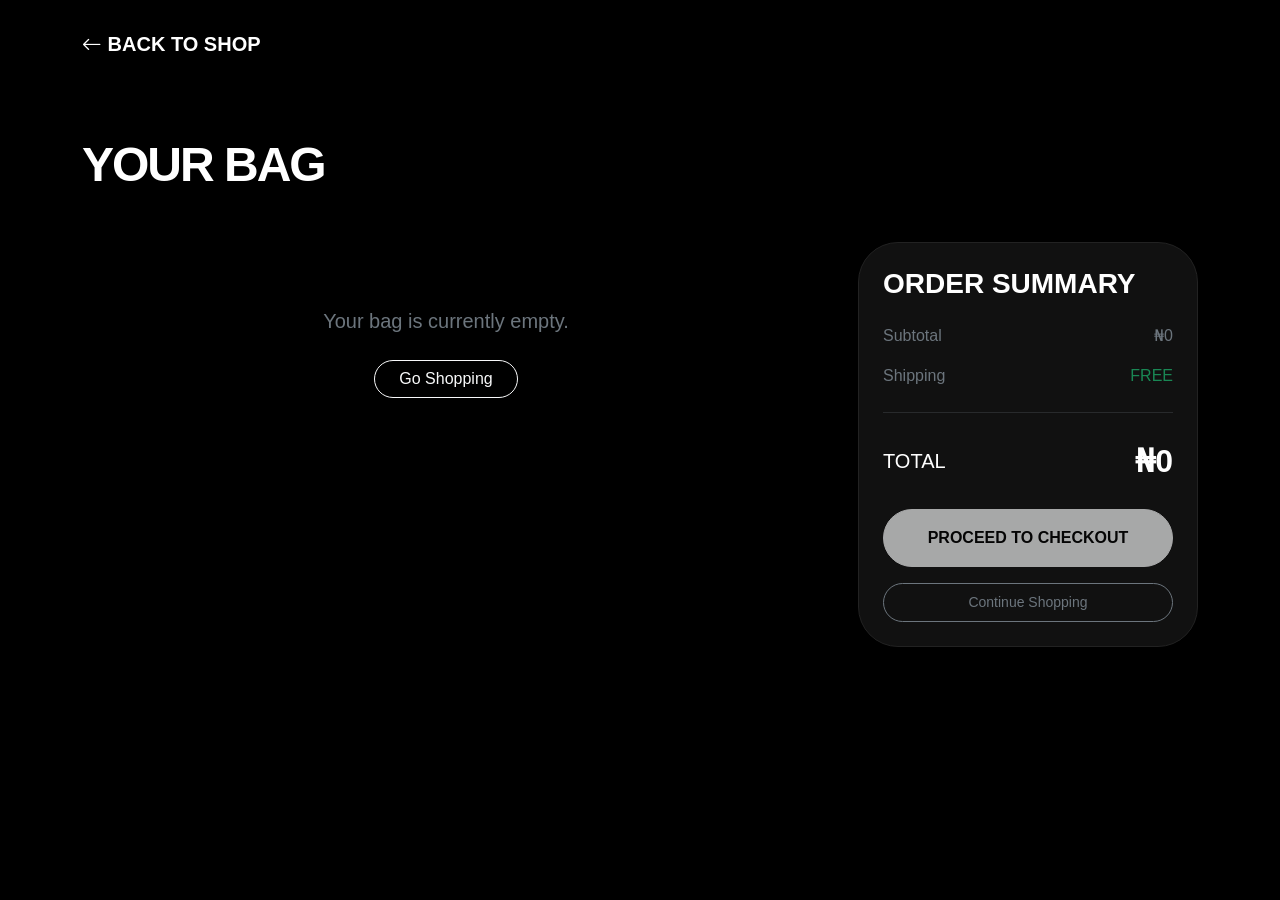
<file: cart.html>
<!DOCTYPE html>
<html lang="en">
<head>
  <meta charset="UTF-8">
  <meta name="viewport" content="width=device-width, initial-scale=1.0">
  <title>Cart - SBC</title>

  <!-- BOOTSTRAP -->
  <link href="https://cdn.jsdelivr.net/npm/bootstrap@5.3.3/dist/css/bootstrap.min.css" rel="stylesheet">

  <!-- YOUR CSS -->
  <link rel="stylesheet" href="style.css">
  <link rel="icon" type="image/x-icon" href="images/logo/sbc-logo.jpeg">
  <link href="https://cdn.jsdelivr.net/npm/bootstrap-icons/font/bootstrap-icons.css" rel="stylesheet">
</head>

<body style="background:black; color:white; font-family: sans-serif;">

  <!-- NAVBAR -->
  <nav class="navbar navbar-dark bg-black py-4">
    <div class="container">
      <a class="navbar-brand fw-bold" href="index.html">
        <i class="bi bi-arrow-left"></i>  BACK TO SHOP
      </a>
    </div>
  </nav>

  <div class="container my-5">
    <h1 class="fw-black mb-5 text-uppercase" style="letter-spacing: -2px; font-size: 3rem;">Your Bag</h1>

    <div class="row g-5">
      <!-- LEFT: CART ITEMS -->
      <div class="col-lg-8">
        <div id="cart-container" class="d-flex flex-column gap-4">
          <!-- Your JS will inject items here. 
               Make sure your JS only targets ONE ID. -->
        </div>
      </div>

      <!-- RIGHT: SUMMARY BOX -->
      <div class="col-lg-4">
        <div class="p-4 rounded-5 shadow-lg" style="background: #111; border: 1px solid #222; position: sticky; top: 20px;">
          <h3 class="fw-bold mb-4">ORDER SUMMARY</h3>
          
          <div class="d-flex justify-content-between mb-3 text-secondary">
            <span>Subtotal</span>
            <span id="subtotal-display">₦0</span>
          </div>
          
          <div class="d-flex justify-content-between mb-3 text-secondary">
            <span>Shipping</span>
            <span class="text-success">FREE</span>
          </div>

          <hr class="border-secondary my-4">

          <div class="d-flex justify-content-between align-items-center mb-4">
            <span class="fs-5">TOTAL</span>
            <span id="total" class="fs-2 fw-bold text-white">₦0</span>
          </div>

          <button id="checkout-btn" class="btn btn-light w-100 py-3 rounded-pill fw-bold text-uppercase mb-3">
            Proceed to Checkout
          </button>
          
          <a href="index.html" class="btn btn-outline-secondary w-100 py-2 rounded-pill btn-sm">
            Continue Shopping
          </a>
        </div>
      </div>
    </div>
  </div>

  <!-- JS -->
  <script src="cart.js"></script>
</body>
</html>
</file>
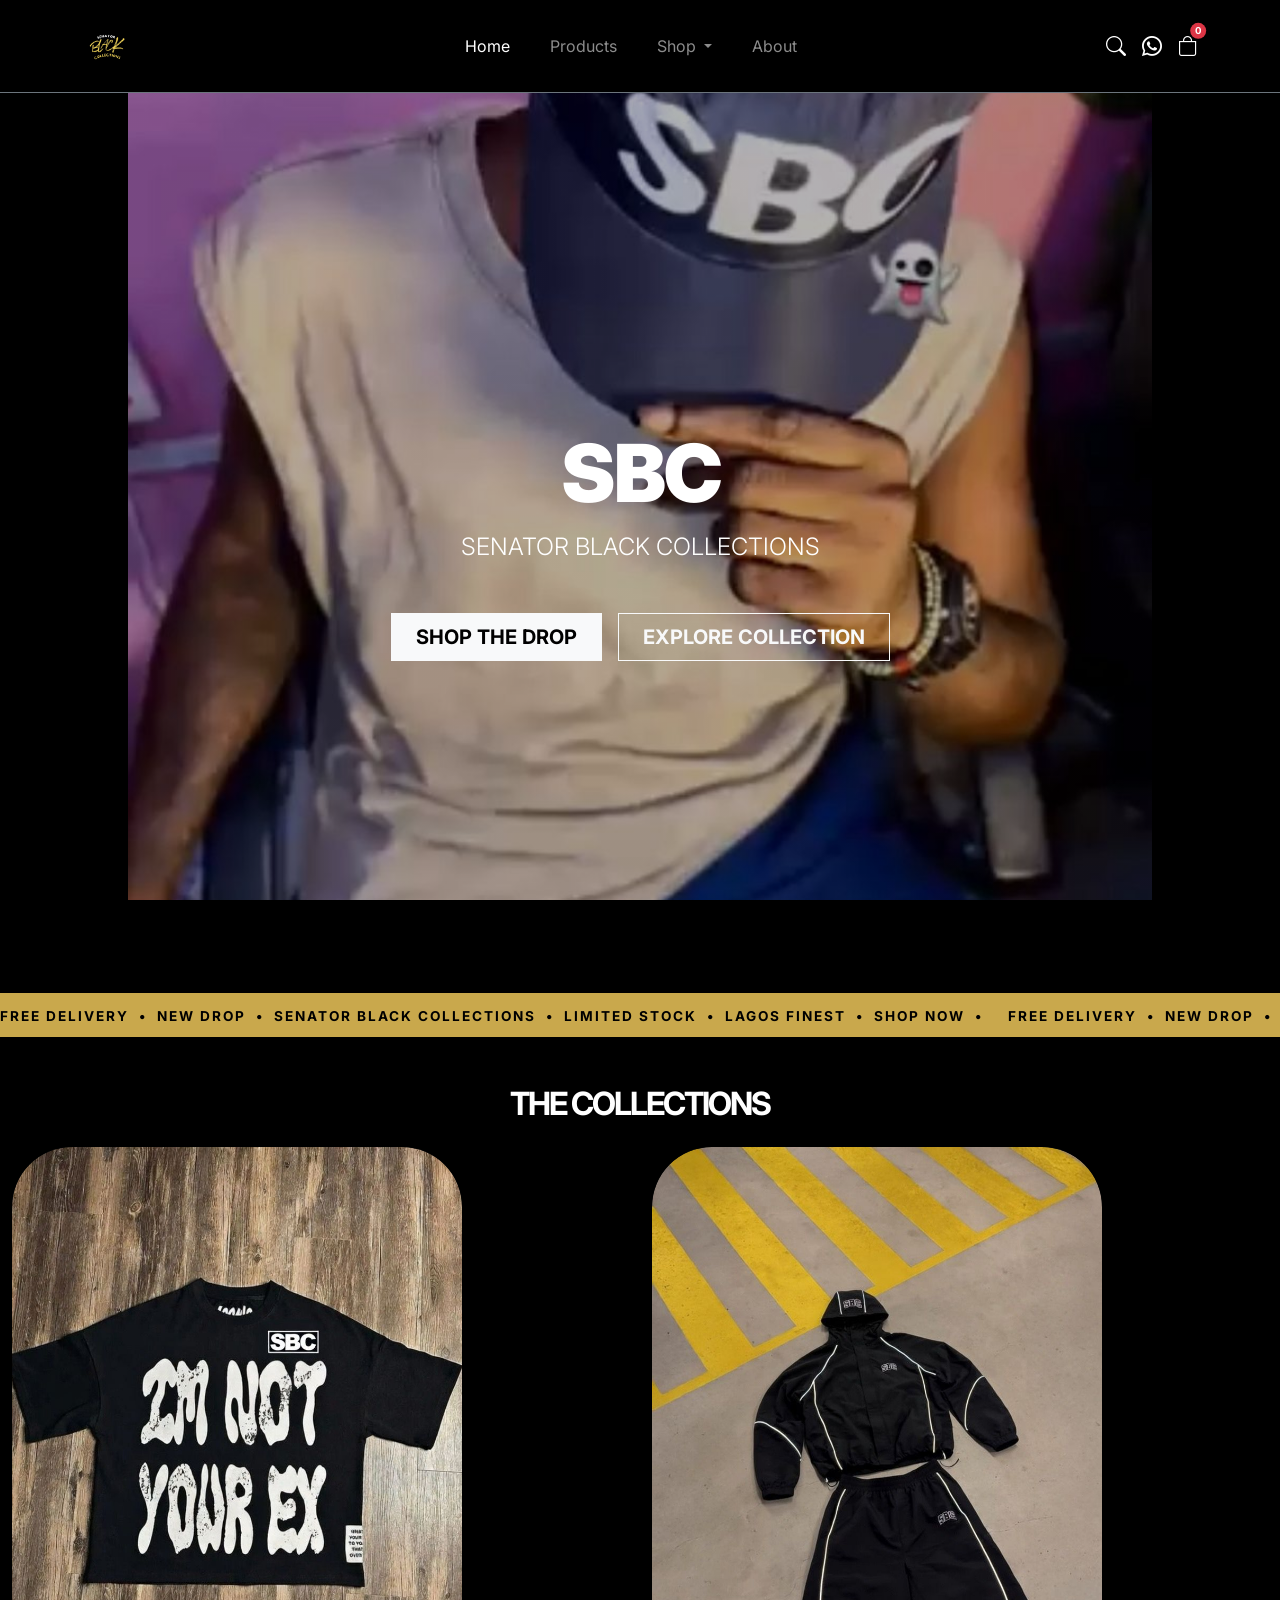
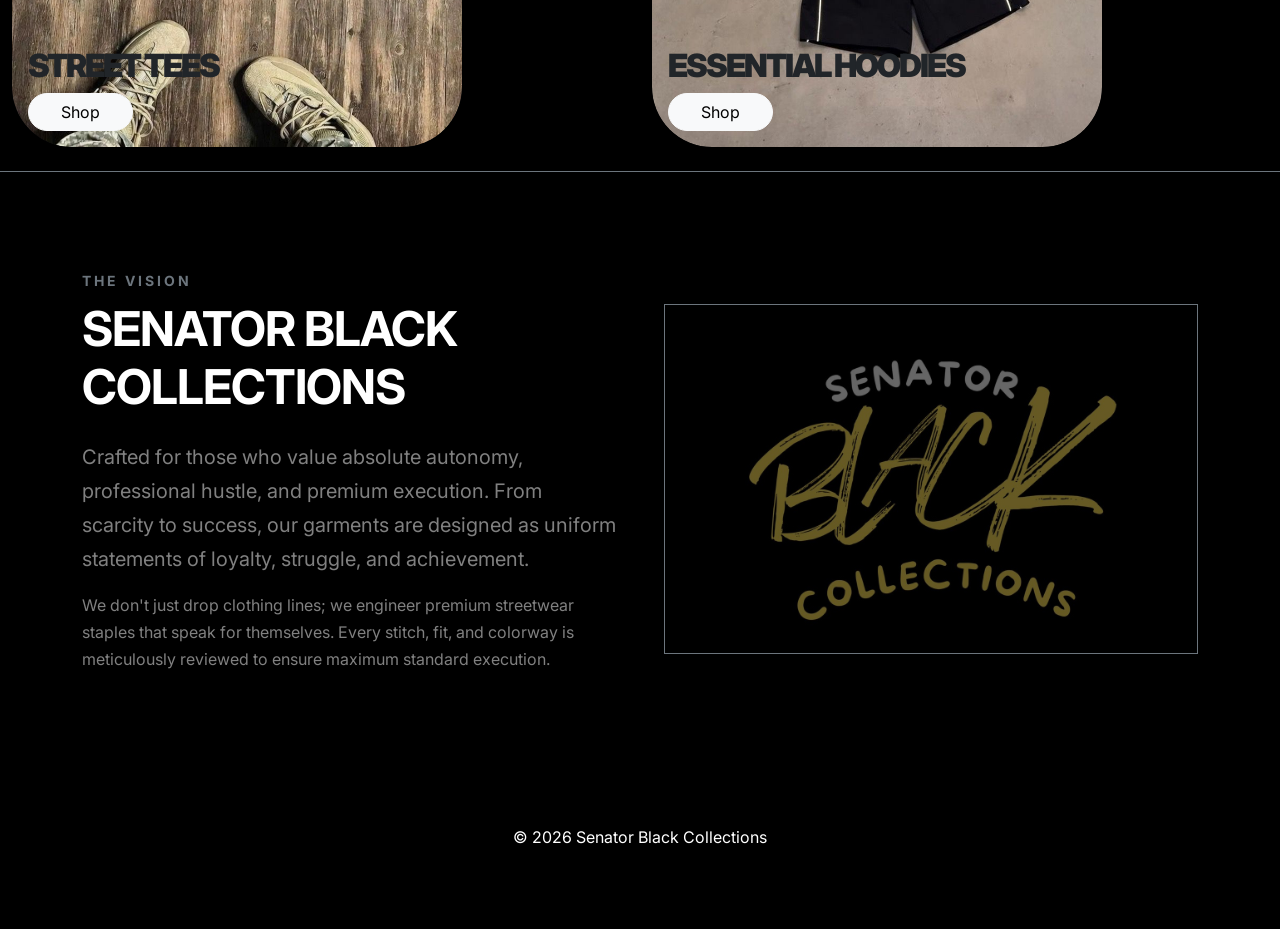
<file: index-backup.html>
<!DOCTYPE html>
<html lang="en">

<head>
    <meta charset="UTF-8">
    <meta name="viewport" content="width=device-width, initial-scale=1.0">
    <title>Senator Black Collections</title>

    <!-- BOOTSTRAP CSS -->
    <link href="https://cdn.jsdelivr.net/npm/bootstrap@5.3.3/dist/css/bootstrap.min.css" rel="stylesheet">
    <!-- BOOTSTRAP ICONS -->
    <link href="https://cdn.jsdelivr.net/npm/bootstrap-icons/font/bootstrap-icons.css" rel="stylesheet">
    <!-- CUSTOM CSS -->
    <link rel="stylesheet" href="style.css">
    <link rel="icon" type="image/x-icon" href="images/logo/sbc-logo.jpeg">
    <link rel="preconnect" href="https://fonts.googleapis.com">
<link rel="preconnect" href="https://fonts.gstatic.com" crossorigin>
<link href="https://fonts.googleapis.com/css2?family=Inter:wght@400;600;800&display=swap" rel="stylesheet">
</head>

<body>

    <!-- NAVBAR -->
  <nav class="navbar navbar-expand-lg navbar-dark bg-black py-3 sticky-top border-bottom border-secondary">
    <div class="container">
        <a class="navbar-brand d-flex align-items-center" href="index.html">
            <img src="images/logo/sbc-logo.jpeg" alt="SBC Logo"
                style="height: 50px; width: auto; border-radius: 8px;">
            <span class="ms-2 fw-bold fs-4"></span>
        </a>

        <div class="d-flex align-items-center gap-3 order-lg-last text-white">
            <i class="bi bi-search fs-5 cursor-pointer"></i>

            <a href="https://wa.me/23407030248139" target="_blank" class="text-white">
                <i class="bi bi-whatsapp fs-5"></i>
            </a>

            <div class="position-relative cursor-pointer" onclick="window.location.href='cart.html'">
                <i class="bi bi-bag fs-5"></i>
                <span id="cart-count"
                    class="position-absolute top-0 start-100 translate-middle badge rounded-pill bg-danger"
                    style="font-size: 0.6rem; padding: 0.35em 0.5em;">
                    0
                </span>
            </div>

            <button class="navbar-toggler border-0 ms-2" type="button" data-bs-toggle="collapse"
                data-bs-target="#sbcNav">
                <span class="navbar-toggler-icon"></span>
            </button>
        </div>

        <div class="collapse navbar-collapse justify-content-center" id="sbcNav">
            <ul class="navbar-nav gap-lg-4 text-center mt-3 mt-lg-0">
                
                <li class="nav-item">
                    <a class="nav-link active" href="index.html">Home</a>
                </li>
                
                <li class="nav-item">
                    <a class="nav-link" href="product.html">Products</a>
                </li>

                <li class="nav-item dropdown">
                    <a class="nav-link dropdown-toggle" href="#" id="sbcNavbarDropdown" role="button" data-bs-toggle="dropdown" aria-expanded="false">
                        Shop
                    </a>
                    <ul class="dropdown-menu dropdown-menu-dark border-secondary bg-black" aria-labelledby="sbcNavbarDropdown">
                        <li><a class="dropdown-item text-white" href="product.html">Shop All</a></li>
                        <li><hr class="dropdown-divider border-secondary"></li>
                        <li><a class="dropdown-item text-white" href="product.html?category=tshirts">Shirts</a></li>
                        <li><a class="dropdown-item text-white" href="product.html?category=fullset">Hoodies & Tracksuits</a></li>
                        <li><a class="dropdown-item text-white" href="product.html?category=headwear">Caps & Hats</a></li>
                        <li><a class="dropdown-item text-white" href="product.html?category=footwear">Footwear</a></li>
                    </ul>
                </li>

                <li class="nav-item">
                    <a class="nav-link" href="#about">About</a>
                </li>
                
            </ul>
        </div>
    </div>
</nav>


    <header class="hero-section vh-100 d-flex align-items-center bg-black">
    
<div class="position-absolute top-0 start-0 w-100 h-100"
    style="background: linear-gradient(rgba(0,0,0,0.3), rgba(0,0,0,0.3)), url('images/sbc-header-image.jpeg') center 20% / 80% no-repeat; background-color: black;">
</div>
        <div class="container position-relative text-center text-white">
            <h1 class="display-1 fw-black mb-2" style="letter-spacing: -2px;">SBC</h1>
            <p class="lead fs-4 mb-4 fw-light">SENATOR BLACK COLLECTIONS</p>
            <div class="d-flex justify-content-center gap-3">
              
         <!-- Centered Button Wrapper Container -->
<div class="d-flex flex-column flex-sm-row justify-content-center align-items-center gap-3 mt-4">
    <a href="product.html" class="btn btn-light btn-lg rounded-0 fw-bold px-4 text-uppercase">Shop The Drop</a>
    <a href="#about" class="btn btn-outline-light btn-lg rounded-0 fw-bold px-4 text-uppercase">Explore Collection</a>
</div>  
        </div>
    </header>
    <!-- MARQUEE STRIP -->
<div class="marquee-strip">
  <div class="marquee-track">
    <span>FREE DELIVERY &nbsp;•&nbsp; NEW DROP &nbsp;•&nbsp; SENATOR BLACK COLLECTIONS &nbsp;•&nbsp; LIMITED STOCK &nbsp;•&nbsp; LAGOS FINEST &nbsp;•&nbsp; SHOP NOW &nbsp;•&nbsp;</span>
    <span>FREE DELIVERY &nbsp;•&nbsp; NEW DROP &nbsp;•&nbsp; SENATOR BLACK COLLECTIONS &nbsp;•&nbsp; LIMITED STOCK &nbsp;•&nbsp; LAGOS FINEST &nbsp;•&nbsp; SHOP NOW &nbsp;•&nbsp;</span>
  </div>
</div>
    <div class="container-fluid my-5 bg-black text-white">
        <h2 class="text-center mb-4 fw-bold">THE COLLECTIONS</h2>
        <div class="row g-4 justify-content-center">
            <!-- Collection 1 -->
            <div class="col-12 col-md-6">
                <div class="card sbc-card border-0">
                    <!-- 1. The Link starts here and wraps the image -->
                    <a href="product-detail.html?product=im-not-your-ex-sbc">
                        <img src="images/tshirts/I%20AM%20NOT%20UR%20EX%20SBC%20T-SHIRT.jpeg" class="card-img" alt="SBC Tees">
                    </a>

                    <!-- 2. The Text Overlay -->
                    <div class="card-img-overlay d-flex flex-column justify-content-end bg-dark-gradient">
                        <h2 class="card-title fw-black">STREET TEES</h2>
                        <!-- Link the button as well so both are clickable -->
                        <a href="product-detail.html?product=im-not-your-ex-sbc"
                            class="btn btn-light shop-btn rounded-pill w-25">Shop</a>
                    </div>
                </div>
            </div>
            <!-- Collection 2 -->
            <div class="col-12 col-md-6">
                <div class="card sbc-card border-0">
                    <!-- Wraps the image -->
                    <a href="product-detail.html?product=sbc-jacket-n-short">
                        <img src="images/fullset/SBC%20JACKET%20N%20SHORT.jpeg" class="card-img" alt="SBC Essentials">
                    </a>

                    <div class="card-img-overlay d-flex flex-column justify-content-end bg-dark-gradient">
                        <h2 class="card-title fw-black">ESSENTIAL HOODIES</h2>
                        <!-- Link the button -->
                        <a href="product-detail.html?product=sbc-jacket-n-short"
                            class="btn btn-light shop-btn rounded-pill w-25">Shop</a>
                    </div>
                </div>
            </div>



            <!-- PRODUCT GRID -->
          
            <!-- ABOUT -->
            <!-- <section class="about text-center text-white py-5">
                <div class="container">
                    <h2>ABOUT SBC</h2>
                    <p>Senator Black Collections is built for those who refuse average. Made for individuals who
                        understand that
                        success isn't given — it's earned.</p>
                </div>
            </section> -->
<section id="about" class="py-5 bg-black text-white border-top border-secondary">
    <div class="container py-5">
        <div class="row align-items-center g-5">
            <div class="col-lg-6">
                <span class="text-secondary text-uppercase tracking-wider small fw-bold">The Vision</span>
                <h2 class="display-5 fw-bold mt-2 mb-4 text-uppercase">Senator Black Collections</h2>
                <p class="lead text-white-50">
                    Crafted for those who value absolute autonomy, professional hustle, and premium execution. From scarcity to success, our garments are designed as uniform statements of loyalty, struggle, and achievement.
                </p>
                <p class="text-white-50">
                    We don't just drop clothing lines; we engineer premium streetwear staples that speak for themselves. Every stitch, fit, and colorway is meticulously reviewed to ensure maximum standard execution.
                </p>
            </div>
            
            <div class="col-lg-6">
                <div class="p-5 bg-dark border border-secondary text-center rounded-0" style="min-height: 350px; background-image: linear-gradient(rgba(0,0,0,0.6), rgba(0,0,0,0.6)), url('images/logo/sbc-logo.jpeg'); background-size: cover; background-position: center;">
                    </div>
            </div>
        </div>
    </div>
</section>
            <!-- FOOTER -->
            <footer class="bg-black text-white text-center py-3">
                <p>© 2026 Senator Black Collections</p>
            </footer>

            <!-- BOOTSTRAP JS -->
            <script src="https://cdn.jsdelivr.net/npm/bootstrap@5.3.3/dist/js/bootstrap.bundle.min.js"></script>
            <!-- CUSTOM JS -->
            <script src="product-data.js"></script>
            <script src="cart-count.js"></script>

           
</body>

</html>
</file>
<file: style.css>
html {
    scroll-behavior: smooth;
}

body {
  background: #000;
  color: #fff;
  font-family: 'Inter', sans-serif;
}

/* HERO */
.hero {
  height: 90vh;
  background:  center/cover no-repeat;
  display: flex;
  align-items: center;
  justify-content: center;
}

/* PRODUCT GRID */
.product-grid {
  display: grid;
  grid-template-columns: repeat(4, 1fr);
  gap: 2px; /* tight grid like fashion sites */
}

/* PRODUCT CARD */
.product-card {
  background: #000;
  border: 1px solid #222;
  /* Add a subtle border */
  overflow: hidden;
  text-align: center;
  transition: transform 0.3s ease;
  margin-bottom: 20px;
  /* Space between rows */
}

.product-card:hover {
  transform: translateY(-5px);
  border-color: #444;
}

.product-card img {
  width: 100%;
  height: 250px;
  object-fit: cover;
  transition: transform 0.4s ease;
}

.product-card:hover img {
  transform: scale(1.05);
}

.product-card h4 {
  color: white;
  margin: 10px 0 5px 0;
  font-size: 1.2rem;
}

.product-card p {
  color: white;
  margin: 0 0 10px 0;
  opacity: 0.9;
}

.product-card button {
  margin: 0 auto 10px auto;
  padding: 8px 20px;
  background: transparent;
  border: 1px solid white;
  color: white;
  cursor: pointer;
  transition: 0.3s ease;
  opacity: 0;
}

.product-card:hover button {
  opacity: 1;
}

/* ABOUT SECTION */
.about {
  background: #000;
  color: white;
}

/* Apply a sharp, high-end font to headings and the brand description */
#about h2 {
    font-family: 'Inter', sans-serif;
    font-weight: 800; /* Extra bold look */
    letter-spacing: -1px; /* Tighter letter spacing for that premium look */
}

#about span {
    font-family: 'Inter', sans-serif;
    font-weight: 600;
    letter-spacing: 3px; /* Stretched wide tracking for the subtitle uppercase */
}

#about p {
    font-family: 'Inter', sans-serif;
    font-weight: 400;
    line-height: 1.7;
}

/* Add this to your main CSS file/tag */
.breadcrumb-item+.breadcrumb-item::before {
  color: #fff;
  /* Makes breadcrumb separators white */
}

.accordion-button::after {
  filter: invert(1);
  /* Makes the accordion arrow white to match the theme */
}

.accordion-button:focus {
  box-shadow: none;
  /* Removes the blue glow from buttons */
  border-color: rgba(255, 255, 255, 0.1);
}

/* Make sure buttons change color clearly on hover */
.btn-outline-light:hover {
  background-color: #fff;
  color: #000;
}

.cart-item {
  display: flex;
  align-items: center;
  justify-content: space-between;
  border-bottom: 1px solid #333;
  padding: 15px 0;
}
/* TABLET */
@media (max-width: 992px) {
  .product-grid {
    grid-template-columns: repeat(2, 1fr);
  }
}
/* MOBILE */
@media (max-width: 992px) {
  .product-grid {
    grid-template-columns: repeat(2, 1fr);
  }
}

.product-image {
  position: relative;
  overflow: hidden;
  cursor: pointer;
}

.product-image img {
  width: 100%;
  height: 400px;
  object-fit: cover;
  transition: 0.5s ease;
}

/* Overlay hidden by default */
.overlay {
  position: absolute;
  bottom: 0;
  left: 0;
  width: 100%;
  padding: 20px;
  background: rgba(0,0,0,0.6);
  color: white;
  opacity: 0;
  transition: 0.3s;
}

/* Hover effect */
.product-image:hover img {
  transform: scale(1.1);
}

.product-image:hover .overlay {
  opacity: 1;
}

@media (min-width: 992px) {
  .nav-item.dropdown:hover .dropdown-menu {
    display: block;
  }
}

@media (max-width: 768px) {
    .checkout-footer {
        position: fixed;
        bottom: 0;
        left: 0;
        width: 100%;
        background: black;
        padding: 15px;
        border-top: 1px solid #333;
        z-index: 1050;
    }
}

h2 {
    font-weight: 900;
    letter-spacing: -2px;
    text-transform: uppercase;
}

/* Add a custom class for that "Luxury" feel */
.section-title {
    font-size: clamp(2rem, 5vw, 4rem); /* Responsive size that scales */
    margin-bottom: 3rem;
}

.hero-section {
    height: 100vh;
    background: linear-gradient(to bottom, rgba(0,0,0,0.2), #000), ;
    background-size: cover;
    background-position: center;
}

.product-card h5 {
    font-family: 'Inter', sans-serif;
    text-transform: uppercase;
    min-height: 2.4em; /* Ensures the box stays the same height even if names are long */
}

/* Make the Add to Cart button feel more high-end */
.add-to-cart {
    border-radius: 0; 
    font-size: 0.8rem;
    letter-spacing: 2px;
    transition: 0.3s;
}
.image-container {
    width: 100%;
    /* Increase the height or use a larger aspect ratio */
    aspect-ratio: 4 / 5; 
    background: #111;
}

.product-card img {
    width: 100%;
    height: 100%;
    object-fit: cover;
}

/* Make the text bigger too so it matches the larger card */
.product-card h5 {
    font-size: 1.5rem !important; 
    margin-top: 15px;
}
/* This makes the card container itself take up more vertical space */
.product-grid .col {
    margin-bottom: 40px;
}

.product-card:hover img {
    transform: scale(1.08); /* A subtle zoom-in on hover looks high-end */
}

.product-card h2 {
    font-family: 'Inter', sans-serif;
    font-weight: 900 !important; /* Makes the font extra thick */
}

/* Ensure the grid doesn't squeeze the card on medium screens */
@media (min-width: 992px) {
    .product-grid.row-cols-lg-3 .col {
        flex: 0 0 33.333333%;
        max-width: 33.333333%;
        padding: 0 30px; /* Gives more air between the big cards */
    }
}

#mainProductImg {
    transition: transform 0.5s ease;
    cursor: zoom-in;
}

#mainProductImg:hover {
    transform: scale(1.1); /* Zooms into the shirt slightly */
}

/* Make sure the container hides the overflow so the zoom stays inside the box */
.col-md-7 {
    overflow: hidden;
}

.product-grid .col {
    /* This ensures every 'column' takes up exactly 25% of the row on desktop */
    display: flex;
    padding: 0 12px; /* This creates the 'equal space' look */
}

.product-card {
    width: 100%; /* Force the card to fill that 25% space */
    display: flex;
    flex-direction: column;
}

.image-container {
    width: 100%;
    aspect-ratio: 1 / 1; /* Keeping them square helps the alignment stay perfect */
    overflow: hidden;
}

/* Ensure images don't distort on different screens */
.image-container {
    width: 100%;
    aspect-ratio: 1 / 1; 
    overflow: hidden;
    background: #0a0a0a;
}

.image-container img {
    width: 100%;
    height: 100%;
    object-fit: cover;
}

/* 

.product-card {
    transition: transform 0.3s ease;
}

/* Make the button hidden until hover on desktop */
.cart-btn {
    opacity: 0;
    transition: all 0.3s ease;
    width: 80%;
    font-size: 0.8rem;
    font-weight: bold;
}

.product-card:hover .cart-btn {
    opacity: 1;
}

/* Ensure button is always visible on mobile since there is no 'hover' */
@media (max-width: 768px) {
    .cart-btn {
        opacity: 1;
        width: 90%;
        padding: 5px;
    }
}

.product-card img {
    border-radius: 8px; /* Slight roundness for a modern look */
    background-color: #1a1a1a; /* Placeholder color while loading */
}

.product-card {
    max-width: 100%;
}

.product-card img {
    display: block;
    width: 100%;
    height: auto;
    object-fit: cover;
}
/* style.css */

/* Forces the track to stay in one line and allows swiping */
.sbc-scroll-track {
    scroll-behavior: smooth;
    display: flex;
    overflow-x: auto;
    gap: 20px;
    padding-bottom: 20px;
    scrollbar-width: none; /* Hides scrollbar on Firefox */
}

.sbc-scroll-track::-webkit-scrollbar {
    display: none; /* Hides scrollbar on Chrome/Safari */
}

/* This is the container for each individual product */
.sbc-card {
    width: 300px; /* This keeps your images from looking huge */
    flex-shrink: 0;
    border-radius: 20px;
    overflow: hidden;
    background: #1a1a1a;
    position: relative;
}

.sbc-card img {
    width: 100%;
    height: 400px;
    object-fit: cover; /* This clips the image perfectly into the box */
}

/* The button inside the image */
.sbc-btn {
    position: absolute;
    bottom: 20px;
    left: 50%;
    transform: translateX(-50%);
    background: white;
    color: black;
    padding: 12px 24px;
    border-radius: 40px;
    text-decoration: none;
    font-weight: bold;
    width: 80%;
    text-align: center;
}

/* style.css */

/* Desktop Sizing (Screens wider than 992px) */
@media (min-width: 992px) {
    .sbc-card {
        width: 450px !important; /* Makes it much bigger on desktop */
    }
    .sbc-card img {
        height: 600px !important; /* Increases height for that premium look */
    }
    .sbc-btn {
        font-size: 1.1rem;
        padding: 15px;
    }
}

/* Mobile/Tablet Sizing */
.sbc-card {
    width: 280px; 
    flex-shrink: 0;
    border-radius: 15px;
    overflow: hidden;
    background: #111;
    position: relative;
    transition: all 0.3s ease;
}

.sbc-card img {
    width: 100%;
    height: 380px;
    object-fit: cover;
}

/* Hide arrows on mobile to save space (since users swipe with fingers) */
@media (max-width: 768px) {
    #sbcScrollLeft, #sbcScrollRight {
        display: none !important;
    }
}

/* style.css */

/* This handles the card shape */
.sbc-card {
    width: 280px; 
    flex-shrink: 0;
    /* Changed from 15px to 40px for that 'extra round' look */
    border-radius: 40px; 
    overflow: hidden;
    background: #111;
    position: relative;
    transition: transform 0.3s ease;
}

/* Ensure the image respects the rounded corners */
.sbc-card img {
    width: 100%;
    height: 380px;
    object-fit: cover;
    border-radius: 40px; /* Matches the card */
}

/* Update for Desktop (Media Aspect) */
@media (min-width: 992px) {
    .sbc-card {
        width: 450px !important;
        border-radius: 60px; /* Slightly more round for bigger cards */
    }
    .sbc-card img {
        height: 600px !important;
        border-radius: 60px;
    }
    
    .sbc-btn {
        /* Making the button match the roundness of the card */
        border-radius: 20px; 
        bottom: 30px;
    }
}

/* style.css */

/* High-end rounding for the Summary Box */
.rounded-5 {
    border-radius: 40px !important;
}

/* Style for the items your JS creates */
.cart-item {
    display: flex;
    align-items: center;
    background: #0a0a0a;
    padding: 20px;
    border-radius: 30px; /* Matching the SBC vibe */
    border: 1px solid #1a1a1a;
    justify-content: space-between;
}

.cart-item img {
    width: 100px;
    height: 120px;
    object-fit: cover;
    border-radius: 20px;
}

.fw-black {
    font-weight: 900;
}

#checkout-btn {
    transition: all 0.3s ease;
}

#checkout-btn:hover {
    background: #fff;
    transform: scale(1.02);
}

.product-image-frame {
    height: 100%;
    min-height: 500px;
    display: flex;
    align-items: center;
    background-color: #050505; /* Deep black background */
}

#mainProductImg {
    width: 100%;
    height: 100%;
    object-fit: cover; /* This prevents the image from stretching */
}

/* Matching the SBC roundness from the home page */
.product-image-frame img {
    border-radius: 0px; /* Keep sharp for this split-screen look */
}

.hover-opacity-100:hover {
    opacity: 1 !important;
    transform: translateX(-5px); /* Slight movement to the left */
    transition: all 0.3s ease;
}

/* MARQUEE STRIP */
.marquee-strip {
    background: #c9a84c;
    color: #000;
    overflow: hidden;
    padding: 10px 0;
    white-space: nowrap;
}

.marquee-track {
    display: inline-flex;
    animation: marquee 20s linear infinite;
}

.marquee-track span {
    font-size: 0.85rem;
    font-weight: 700;
    letter-spacing: 2px;
    text-transform: uppercase;
    padding-right: 20px;
}

@keyframes marquee {
    from { transform: translateX(0); }
    to { transform: translateX(-50%); }
}
</file>
